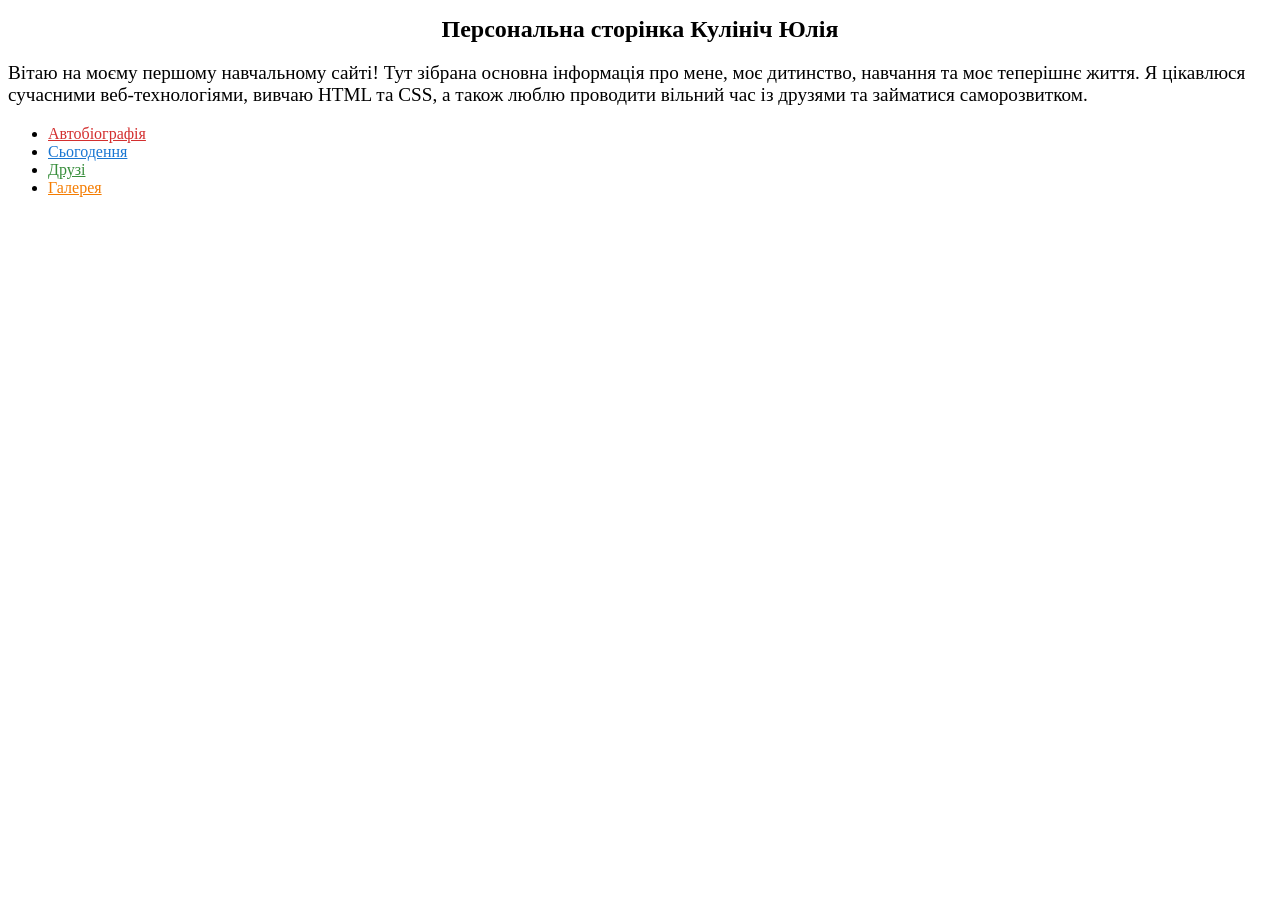
<file: lab1/index.html>
<!DOCTYPE html>
<html lang="uk">
<head>
    <meta charset="UTF-8">
    <meta name="viewport" content="width=device-width, initial-scale=1.0">
    <title>Персональна сторінка Кулініч Юлії</title>
    <style>
        h1 {
            text-align: center;
            font-size: 24px;
        }
        p {
            font-size: 120%;
        }
        a.link-bio:link { color: #d32f2f; }
        a.link-bio:visited { color: #7b1fa2; }

        a.link-now:link { color: #1976d2; }
        a.link-now:visited { color: #00796b; }

        a.link-friends:link { color: #388e3c; }
        a.link-friends:visited { color: #fbc02d; }

        a.link-gallery:link { color: #f57c00; }
        a.link-gallery:visited { color: #455a64; }
    </style>
</head>
<body>

    <h1>Персональна сторінка Кулініч Юлія</h1>

    <p>Вітаю на моєму першому навчальному сайті! Тут зібрана основна інформація про мене, моє дитинство, навчання та моє теперішнє життя. Я цікавлюся сучасними веб-технологіями, вивчаю HTML та CSS, а також люблю проводити вільний час із друзями та займатися саморозвитком.</p>

    <ul>
        <li><a href="biography.html" class="link-bio">Автобіографія</a></li>
        <li><a href="nowadays.html" class="link-now">Сьогодення</a></li>
        <li><a href="friends.html" class="link-friends">Друзі</a></li>
        <li><a href="gallery.html" class="link-gallery">Галерея</a></li>
    </ul>

</body>
</html>
</file>
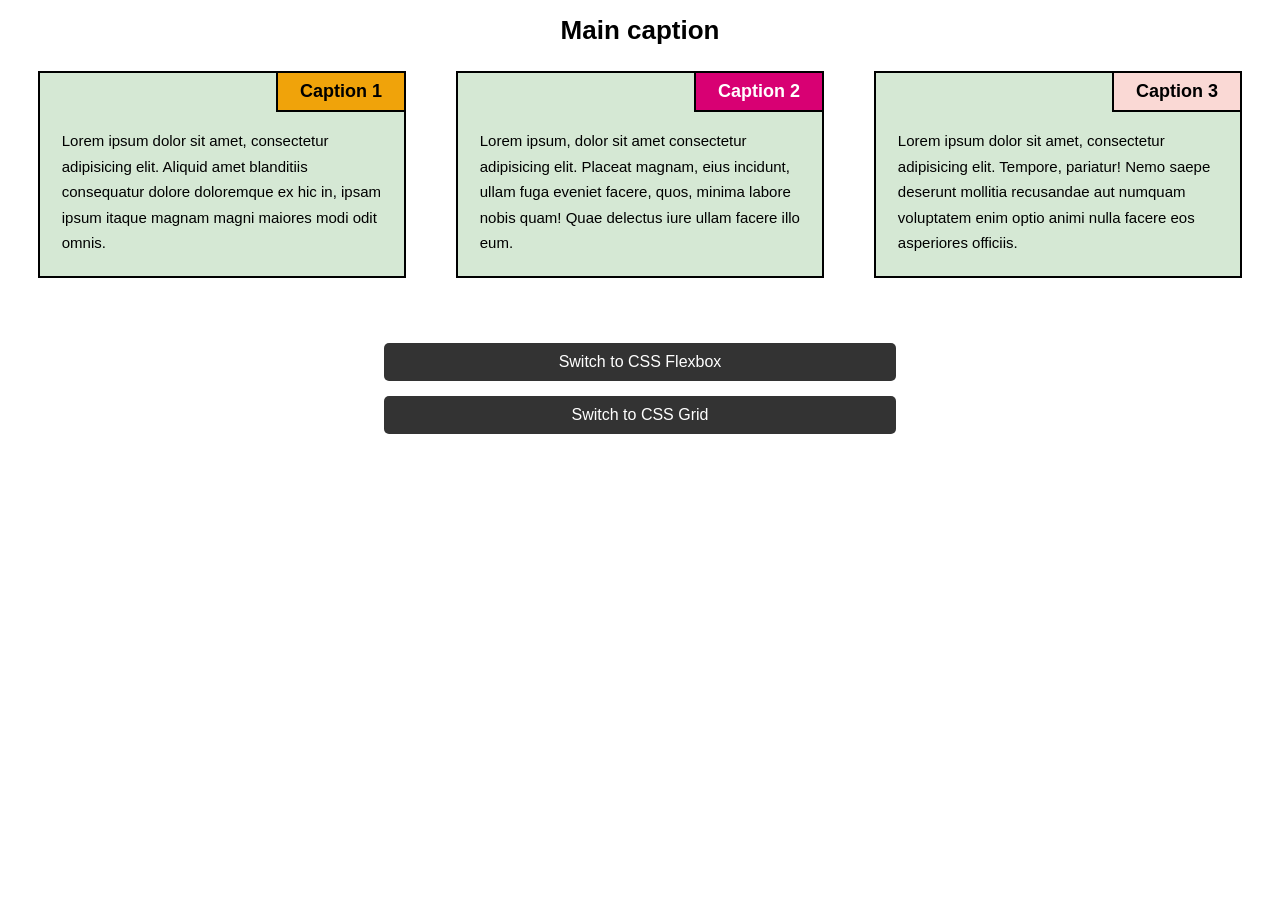
<file: lab3/index.html>
<!DOCTYPE html>
<html lang="uk">
<head>
<meta charset="UTF-8">
<meta name="viewport" content="width=device-width, initial-scale=1.0">
<title>Float and Positioning</title>
<link rel="stylesheet" href="float.css">
</head>
<body>
<h1>Main caption</h1>
<div class="row">
<div class="col col-lg-4 col-md-6 col-sm-12">
<div class="card">
<div class="cap cap1">Caption 1</div>
<p>Lorem ipsum dolor sit amet, consectetur adipisicing elit. Aliquid amet blanditiis consequatur dolore doloremque ex hic in, ipsam ipsum itaque magnam magni maiores modi odit omnis.</p>
</div>
</div>
<div class="col col-lg-4 col-md-6 col-sm-12">
<div class="card">
<div class="cap cap2">Caption 2</div>
<p>Lorem ipsum, dolor sit amet consectetur adipisicing elit. Placeat magnam, eius incidunt, ullam fuga eveniet facere, quos, minima labore nobis quam! Quae delectus iure ullam facere illo eum.</p>
</div>
</div>
<div class="col col-lg-4 col-md-12 col-sm-12">
<div class="card">
<div class="cap cap3">Caption 3</div>
<p>Lorem ipsum dolor sit amet, consectetur adipisicing elit. Tempore, pariatur! Nemo saepe deserunt mollitia recusandae aut numquam voluptatem enim optio animi nulla facere eos asperiores officiis.</p>
</div>
</div>
</div>
<a class="btn" href="flex.html">Switch to CSS Flexbox</a>
<a class="btn" href="grid.html">Switch to CSS Grid</a>
</body>
</html>
</file>
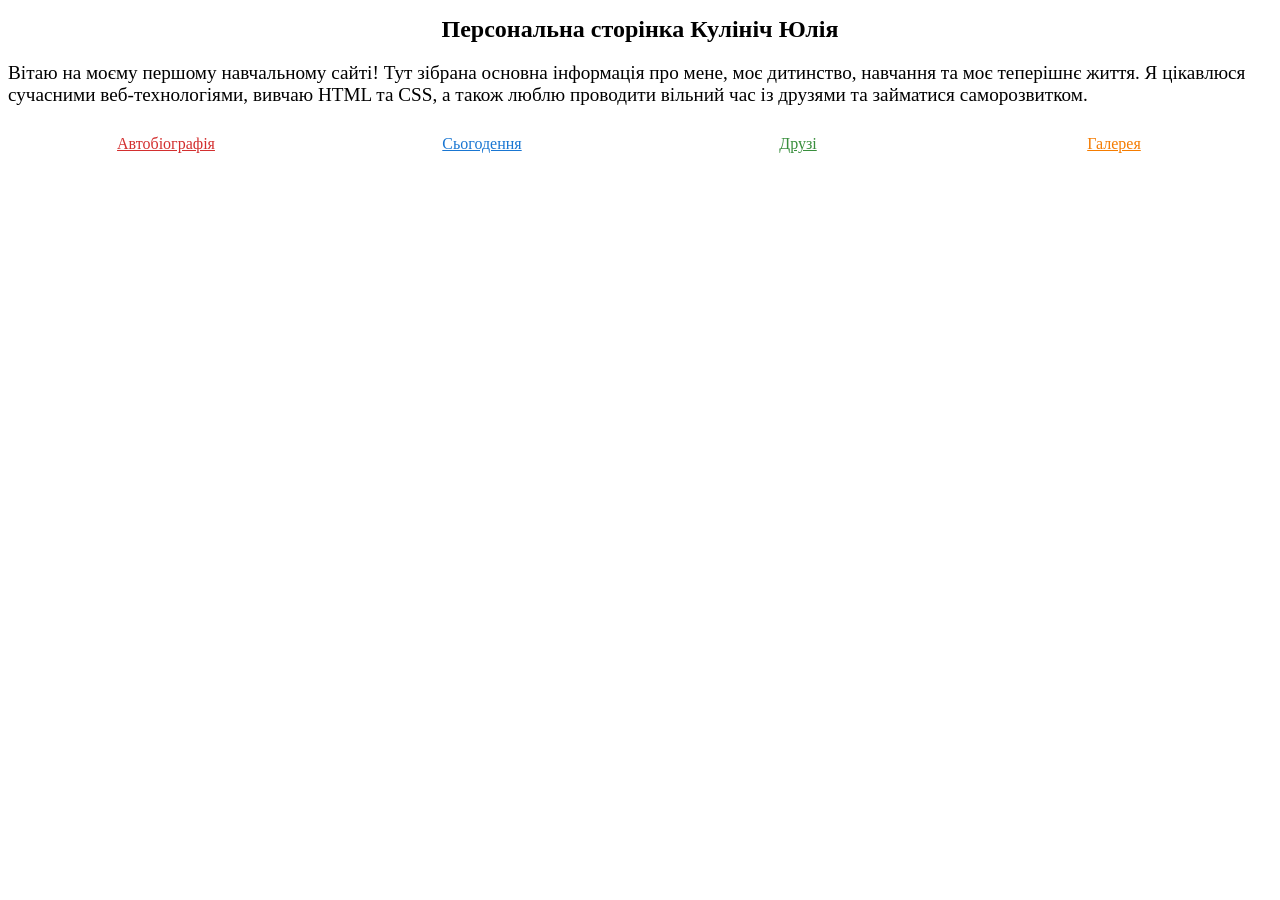
<file: lab4/index.html>
<!DOCTYPE html>
<html lang="uk">
<head>
    <meta charset="UTF-8">
    <meta name="viewport" content="width=device-width, initial-scale=1.0">
    <title>Персональна сторінка Кулініч Юлії</title>
    <link rel="stylesheet" href="css/index.css">
</head>
<body>

    <h1>Персональна сторінка Кулініч Юлія</h1>

    <p>Вітаю на моєму першому навчальному сайті! Тут зібрана основна інформація про мене, моє дитинство, навчання та моє теперішнє життя. Я цікавлюся сучасними веб-технологіями, вивчаю HTML та CSS, а також люблю проводити вільний час із друзями та займатися саморозвитком.</p>

    <ul class="nav-list">
        <li><a href="biography.html" class="link-bio">Автобіографія</a></li>
        <li><a href="nowadays.html" class="link-now">Сьогодення</a></li>
        <li><a href="friends.html" class="link-friends">Друзі</a></li>
        <li><a href="gallery.html" class="link-gallery">Галерея</a></li>
    </ul>

</body>
</html>
</file>
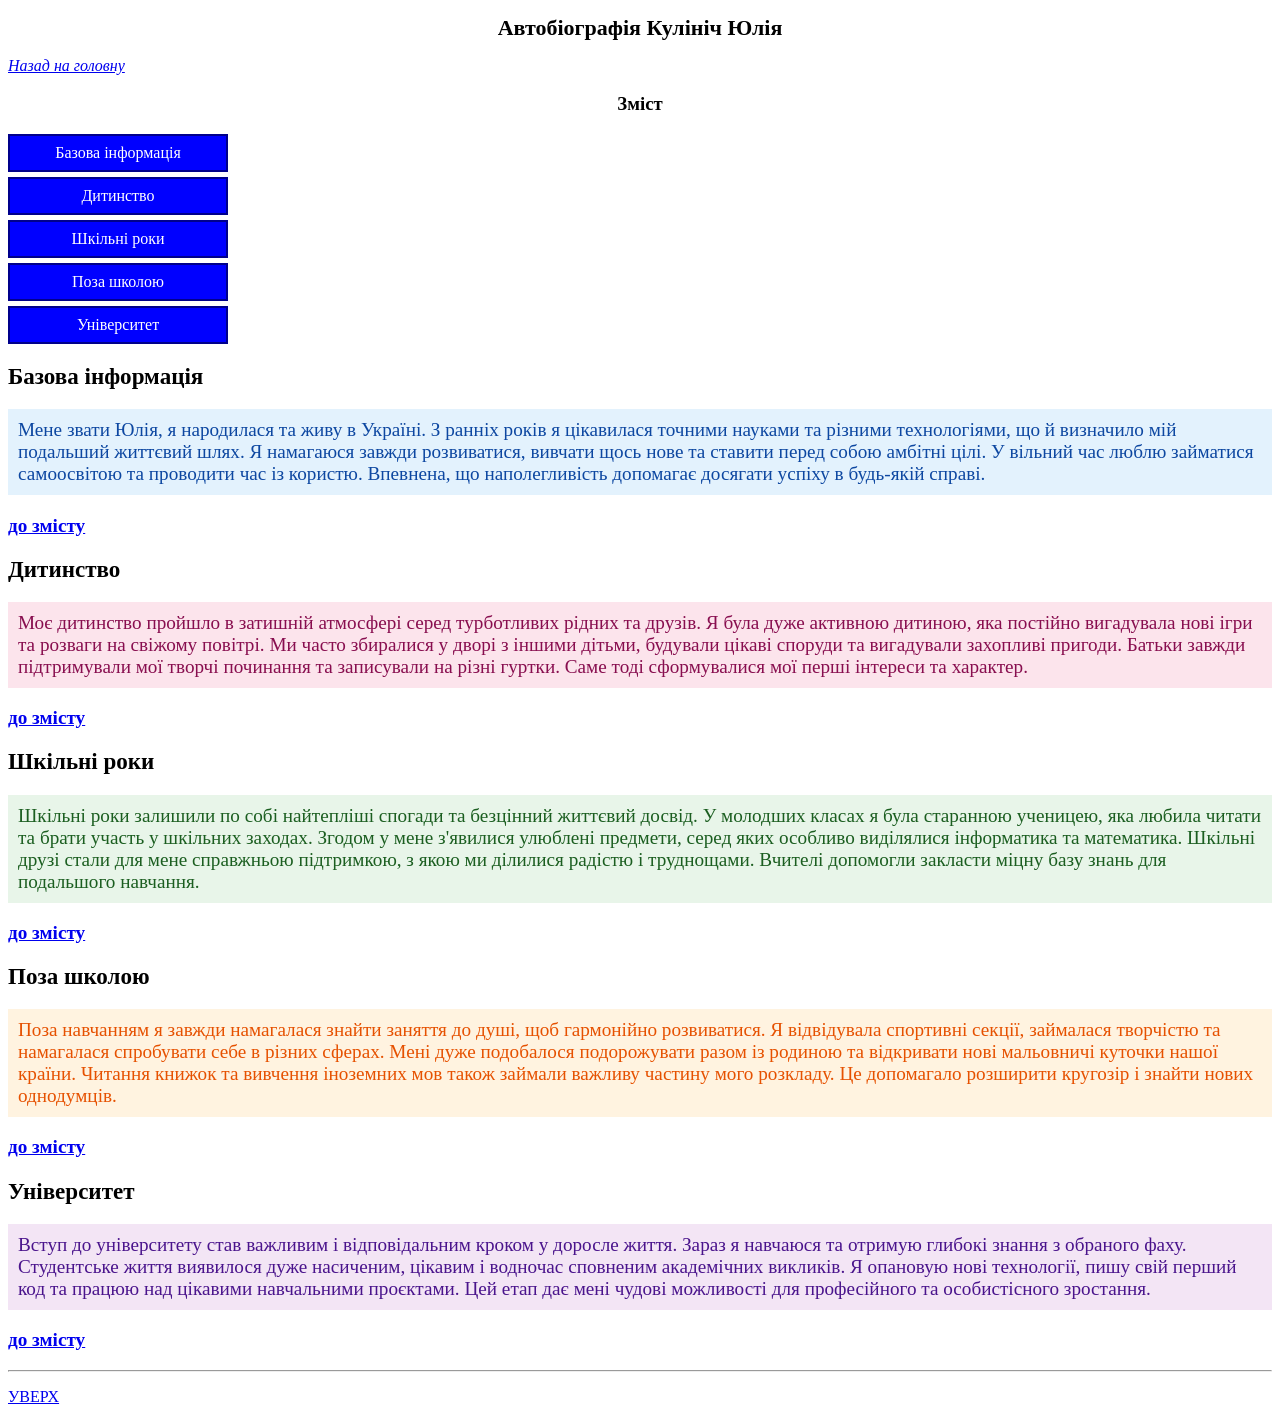
<file: lab1/biography.html>
<!DOCTYPE html>
<html lang="uk">
<head>
    <meta charset="UTF-8">
    <meta name="viewport" content="width=device-width, initial-scale=1.0">
    <title>Автобіографія — Кулініч Юлія</title>
    <style>
        h1 {
            text-align: center;
            font-size: 22px;
        }
        .back-link {
            font-style: italic;
        }
        h3#content {
            text-align: center;
        }
        ul.nav-buttons {
            list-style: none;
            padding: 0;
        }
        ul.nav-buttons li {
            margin-bottom: 5px;
        }
        ul.nav-buttons a:link,
        ul.nav-buttons a:visited {
            display: inline-block;
            width: 200px;
            padding: 8px;
            background-color: blue;
            color: white;
            text-decoration: none;
            text-align: center;
            border: 2px solid darkblue;
        }
        ul.nav-buttons a:hover {
            background-color: magenta;
            color: black;
        }
        ul.nav-buttons a:active {
            background-color: yellow;
            color: darkblue;
        }
        article {
            font-size: 120%;
        }
        article h2 {
            font-size: 120%;
        }
        #basic + p {
            background-color: #e3f2fd;
            color: #0d47a1;
            padding: 10px;
        }
        #childhood + p {
            background-color: #fce4ec;
            color: #880e4f;
            padding: 10px;
        }
        #school + p {
            background-color: #e8f5e9;
            color: #1b5e20;
            padding: 10px;
        }
        #free-time + p {
            background-color: #fff3e0;
            color: #e65100;
            padding: 10px;
        }
        #university + p {
            background-color: #f3e5f5;
            color: #4a148c;
            padding: 10px;
        }
        .to-content {
            font-weight: bold;
        }
        .to-top {
            text-transform: uppercase;
        }
    </style>
</head>
<body>

    <h1 id="top">Автобіографія Кулініч Юлія</h1>
    <p><a href="index.html" class="back-link">Назад на головну</a></p>

    <h3 id="content">Зміст</h3>
    <ul class="nav-buttons">
        <li><a href="#basic">Базова інформація</a></li>
        <li><a href="#childhood">Дитинство</a></li>
        <li><a href="#school">Шкільні роки</a></li>
        <li><a href="#free-time">Поза школою</a></li>
        <li><a href="#university">Університет</a></li>
    </ul>

    <article>
        <h2 id="basic">Базова інформація</h2>
        <p>Мене звати Юлія, я народилася та живу в Україні. З ранніх років я цікавилася точними науками та різними технологіями, що й визначило мій подальший життєвий шлях. Я намагаюся завжди розвиватися, вивчати щось нове та ставити перед собою амбітні цілі. У вільний час люблю займатися самоосвітою та проводити час із користю. Впевнена, що наполегливість допомагає досягати успіху в будь-якій справі.</p>
        <p><a href="#content" class="to-content">до змісту</a></p>
    </article>

    <article>
        <h2 id="childhood">Дитинство</h2>
        <p>Моє дитинство пройшло в затишній атмосфері серед турботливих рідних та друзів. Я була дуже активною дитиною, яка постійно вигадувала нові ігри та розваги на свіжому повітрі. Ми часто збиралися у дворі з іншими дітьми, будували цікаві споруди та вигадували захопливі пригоди. Батьки завжди підтримували мої творчі починання та записували на різні гуртки. Саме тоді сформувалися мої перші інтереси та характер.</p>
        <p><a href="#content" class="to-content">до змісту</a></p>
    </article>

    <article>
        <h2 id="school">Шкільні роки</h2>
        <p>Шкільні роки залишили по собі найтепліші спогади та безцінний життєвий досвід. У молодших класах я була старанною ученицею, яка любила читати та брати участь у шкільних заходах. Згодом у мене з'явилися улюблені предмети, серед яких особливо виділялися інформатика та математика. Шкільні друзі стали для мене справжньою підтримкою, з якою ми ділилися радістю і труднощами. Вчителі допомогли закласти міцну базу знань для подальшого навчання.</p>
        <p><a href="#content" class="to-content">до змісту</a></p>
    </article>

    <article>
        <h2 id="free-time">Поза школою</h2>
        <p>Поза навчанням я завжди намагалася знайти заняття до душі, щоб гармонійно розвиватися. Я відвідувала спортивні секції, займалася творчістю та намагалася спробувати себе в різних сферах. Мені дуже подобалося подорожувати разом із родиною та відкривати нові мальовничі куточки нашої країни. Читання книжок та вивчення іноземних мов також займали важливу частину мого розкладу. Це допомагало розширити кругозір і знайти нових однодумців.</p>
        <p><a href="#content" class="to-content">до змісту</a></p>
    </article>

    <article>
        <h2 id="university">Університет</h2>
        <p>Вступ до університету став важливим і відповідальним кроком у доросле життя. Зараз я навчаюся та отримую глибокі знання з обраного фаху. Студентське життя виявилося дуже насиченим, цікавим і водночас сповненим академічних викликів. Я опановую нові технології, пишу свій перший код та працюю над цікавими навчальними проєктами. Цей етап дає мені чудові можливості для професійного та особистісного зростання.</p>
        <p><a href="#content" class="to-content">до змісту</a></p>
    </article>

    <hr>
    <p><a href="#top" class="to-top">Уверх</a></p>

</body>
</html>
</file>
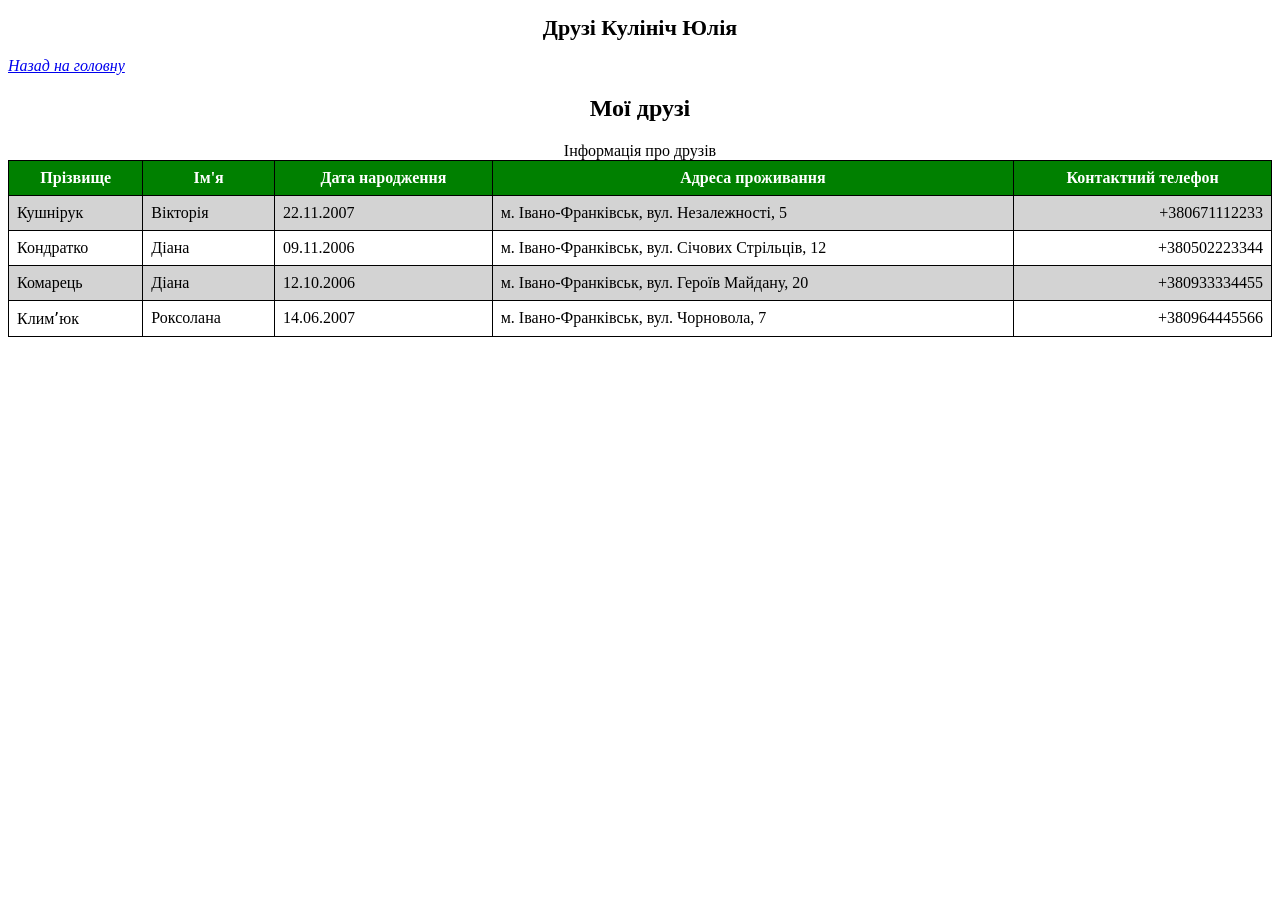
<file: lab1/friends.html>
<!DOCTYPE html>
<html lang="uk">
<head>
    <meta charset="UTF-8">
    <meta name="viewport" content="width=device-width, initial-scale=1.0">
    <title>Друзі — Кулініч Юлія</title>
    <style>
        h1 {
            text-align: center;
            font-size: 22px;
        }
        .back-link {
            font-style: italic;
        }
        h2 {
            text-align: center;
        }
        table {
            width: 100%;
            border-collapse: collapse;
        }
        th, td {
            border: 1px solid black;
            padding: 8px;
        }
        th {
            text-align: center;
            background-color: green;
            color: white;
            font-weight: bold;
        }
        tbody tr:nth-child(odd) {
            background-color: #d3d3d3;
        }
        tbody tr:nth-child(even) {
            background-color: #ffffff;
        }
        td:last-child {
            text-align: right;
        }
    </style>
</head>
<body>

    <h1>Друзі Кулініч Юлія</h1>
    <p><a href="index.html" class="back-link">Назад на головну</a></p>

    <h2>Мої друзі</h2>
    <table>
        <caption>Інформація про друзів</caption>
        <thead>
            <tr>
                <th>Прізвище</th>
                <th>Ім'я</th>
                <th>Дата народження</th>
                <th>Адреса проживання</th>
                <th>Контактний телефон</th>
            </tr>
        </thead>
        <tbody>
            <tr>
                <td>Кушнірук</td>
                <td>Вікторія</td>
                <td>22.11.2007</td>
                <td>м. Івано-Франківськ, вул. Незалежності, 5</td>
                <td>+380671112233</td>
            </tr>
            <tr>
                <td>Кондратко</td>
                <td>Діана</td>
                <td>09.11.2006</td>
                <td>м. Івано-Франківськ, вул. Січових Стрільців, 12</td>
                <td>+380502223344</td>
            </tr>
            <tr>
                <td>Комарець</td>
                <td>Діана</td>
                <td>12.10.2006</td>
                <td>м. Івано-Франківськ, вул. Героїв Майдану, 20</td>
                <td>+380933334455</td>
            </tr>
            <tr>
                <td>Климʼюк</td>
                <td>Роксолана</td>
                <td>14.06.2007</td>
                <td>м. Івано-Франківськ, вул. Чорновола, 7</td>
                <td>+380964445566</td>
            </tr>
        </tbody>
    </table>

</body>
</html>
</file>
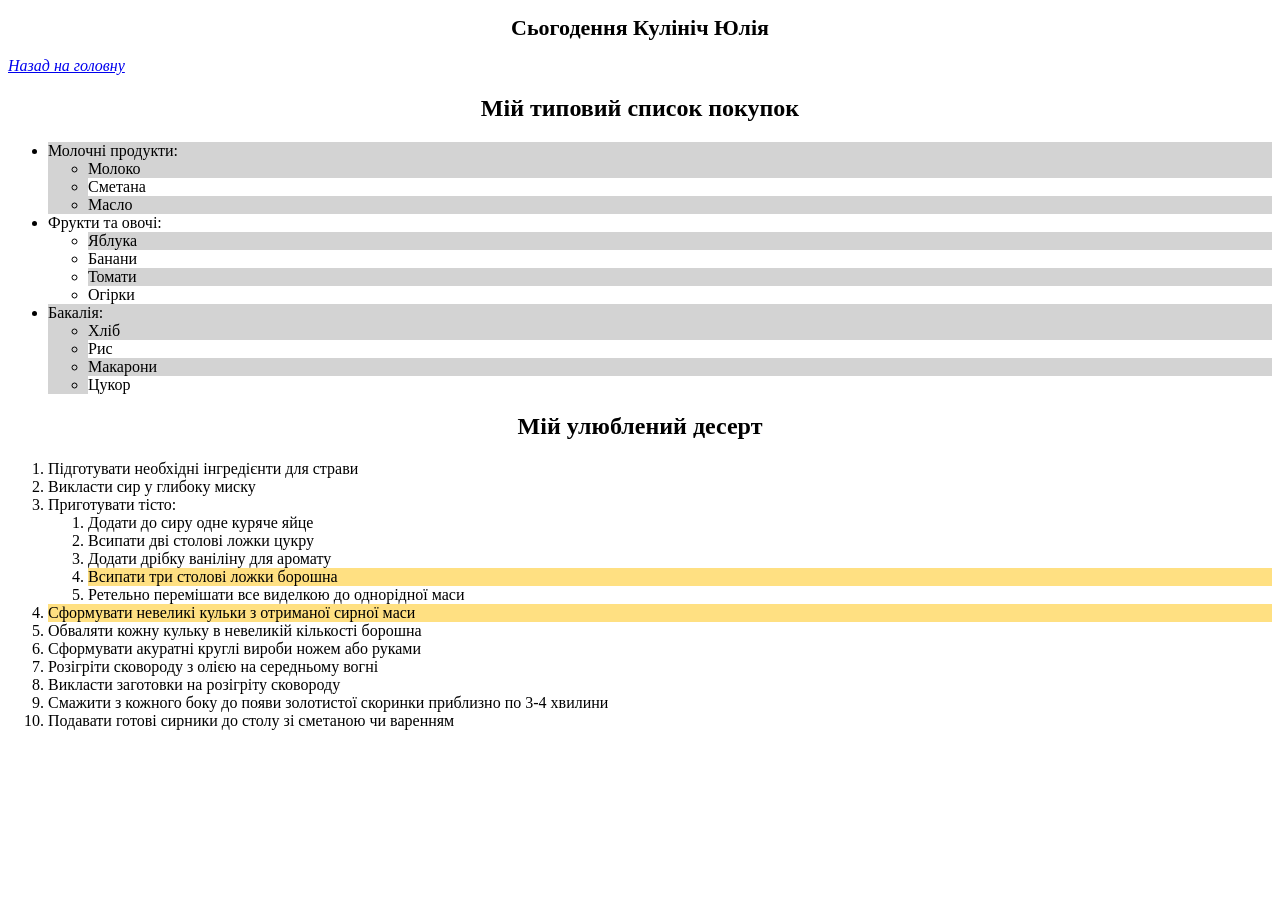
<file: lab1/nowadays.html>
<!DOCTYPE html>
<html lang="uk">
<head>
    <meta charset="UTF-8">
    <meta name="viewport" content="width=device-width, initial-scale=1.0">
    <title>Сьогодення — Кулініч Юлія</title>
    <style>
        h1 {
            text-align: center;
            font-size: 22px;
        }
        .back-link {
            font-style: italic;
        }
        h2 {
            text-align: center;
        }
        ul li:nth-child(odd) {
            background-color: #d3d3d3;
            color: #000000;
        }
        ul li:nth-child(even) {
            background-color: #ffffff;
        }
        ol li:nth-child(3):hover,
        ol li:nth-child(5):hover {
            cursor: pointer;
        }
        ol li:nth-child(4) {
            background-color: #ffe082;
        }
    </style>
</head>
<body>

    <h1>Сьогодення Кулініч Юлія</h1>
    <p><a href="index.html" class="back-link">Назад на головну</a></p>

    <h2>Мій типовий список покупок</h2>
    <ul>
        <li>Молочні продукти:
            <ul>
                <li>Молоко</li>
                <li>Сметана</li>
                <li>Масло</li>
            </ul>
        </li>
        <li>Фрукти та овочі:
            <ul>
                <li>Яблука</li>
                <li>Банани</li>
                <li>Томати</li>
                <li>Огірки</li>
            </ul>
        </li>
        <li>Бакалія:
            <ul>
                <li>Хліб</li>
                <li>Рис</li>
                <li>Макарони</li>
                <li>Цукор</li>
            </ul>
        </li>
    </ul>

    <h2>Мій улюблений десерт</h2>
    <ol>
        <li>Підготувати необхідні інгредієнти для страви</li>
        <li>Викласти сир у глибоку миску</li>
        <li>Приготувати тісто:
            <ol>
                <li>Додати до сиру одне куряче яйце</li>
                <li>Всипати дві столові ложки цукру</li>
                <li>Додати дрібку ваніліну для аромату</li>
                <li>Всипати три столові ложки борошна</li>
                <li>Ретельно перемішати все виделкою до однорідної маси</li>
            </ol>
        </li>
        <li>Сформувати невеликі кульки з отриманої сирної маси</li>
        <li>Обваляти кожну кульку в невеликій кількості борошна</li>
        <li>Сформувати акуратні круглі вироби ножем або руками</li>
        <li>Розігріти сковороду з олією на середньому вогні</li>
        <li>Викласти заготовки на розігріту сковороду</li>
        <li>Смажити з кожного боку до появи золотистої скоринки приблизно по 3-4 хвилини</li>
        <li>Подавати готові сирники до столу зі сметаною чи варенням</li>
    </ol>

</body>
</html>
</file>
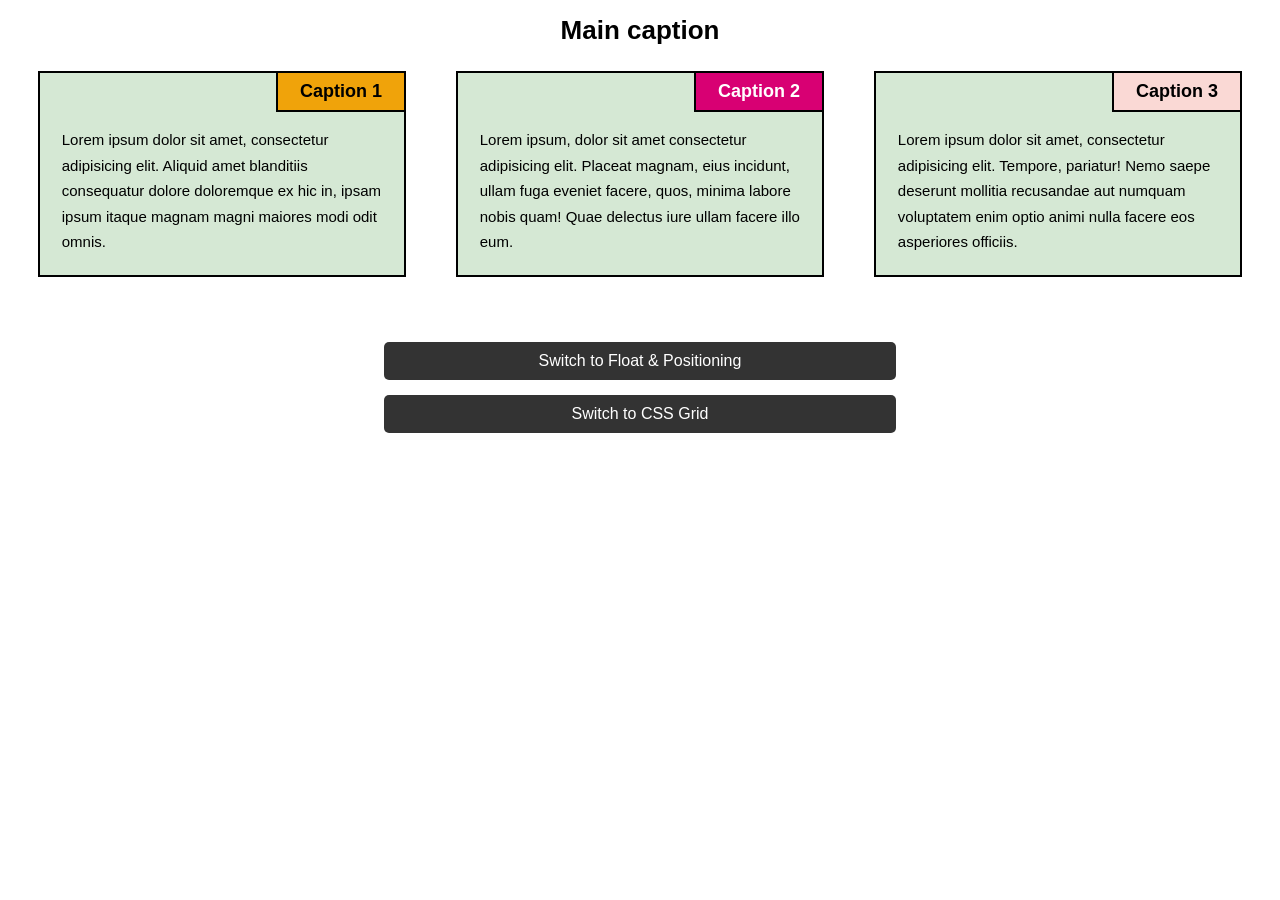
<file: lab3/flex.html>
<!DOCTYPE html>
<html lang="uk">
<head>
<meta charset="UTF-8">
<meta name="viewport" content="width=device-width, initial-scale=1.0">
<title>CSS Flexbox</title>
<link rel="stylesheet" href="flex.css">
</head>
<body>
<h1>Main caption</h1>
<div class="row">
<div class="col col-lg-4 col-md-6 col-sm-12">
<div class="card">
<div class="cap cap1">Caption 1</div>
<p>Lorem ipsum dolor sit amet, consectetur adipisicing elit. Aliquid amet blanditiis consequatur dolore doloremque ex hic in, ipsam ipsum itaque magnam magni maiores modi odit omnis.</p>
</div>
</div>
<div class="col col-lg-4 col-md-6 col-sm-12">
<div class="card">
<div class="cap cap2">Caption 2</div>
<p>Lorem ipsum, dolor sit amet consectetur adipisicing elit. Placeat magnam, eius incidunt, ullam fuga eveniet facere, quos, minima labore nobis quam! Quae delectus iure ullam facere illo eum.</p>
</div>
</div>
<div class="col col-lg-4 col-md-12 col-sm-12">
<div class="card">
<div class="cap cap3">Caption 3</div>
<p>Lorem ipsum dolor sit amet, consectetur adipisicing elit. Tempore, pariatur! Nemo saepe deserunt mollitia recusandae aut numquam voluptatem enim optio animi nulla facere eos asperiores officiis.</p>
</div>
</div>
</div>
<a class="btn" href="index.html">Switch to Float & Positioning</a>
<a class="btn" href="grid.html">Switch to CSS Grid</a>
</body>
</html>
</file>
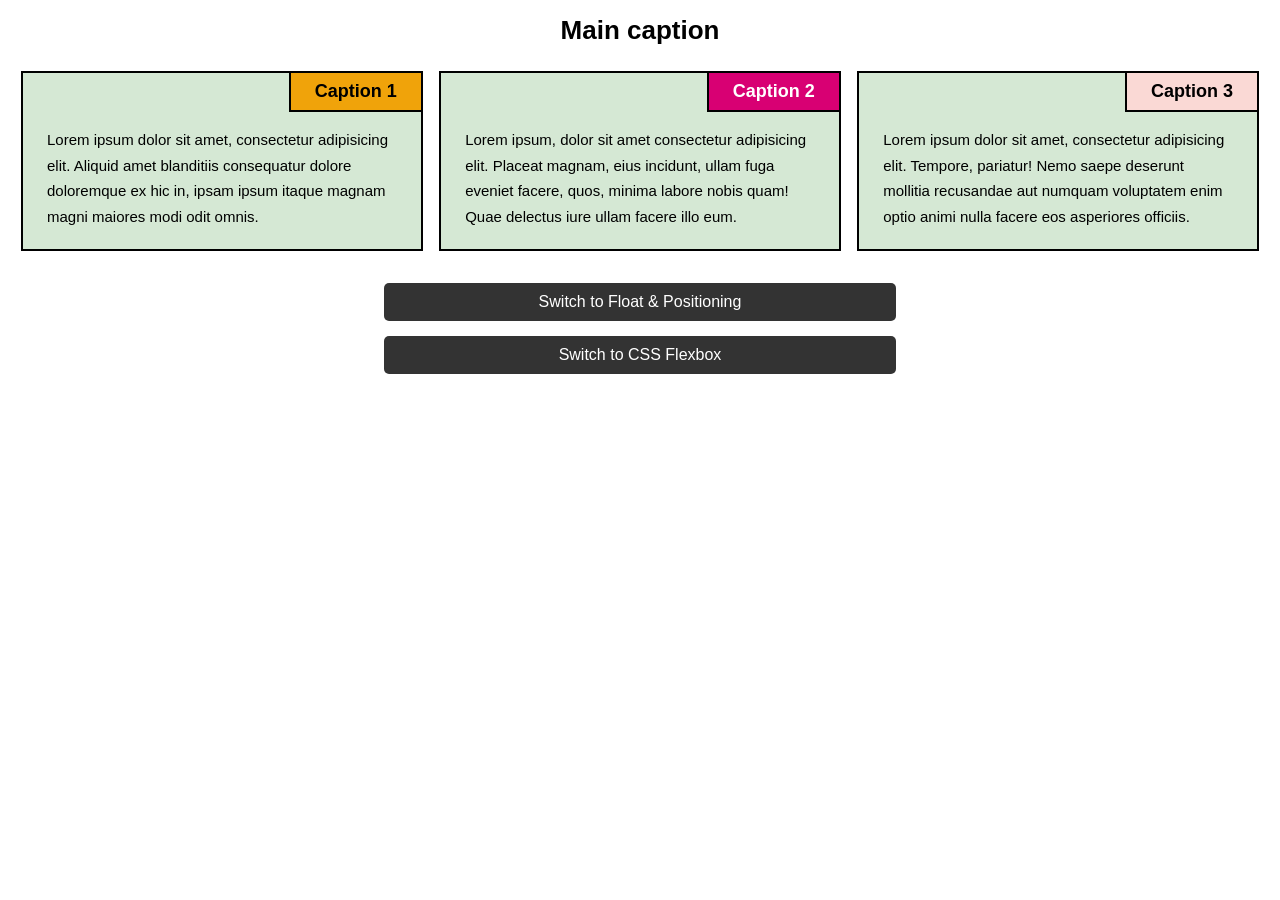
<file: lab3/grid.html>
<!DOCTYPE html>
<html lang="uk">
<head>
<meta charset="UTF-8">
<meta name="viewport" content="width=device-width, initial-scale=1.0">
<title>CSS Grid</title>
<link rel="stylesheet" href="grid.css">
</head>
<body>
<h1>Main caption</h1>
<div class="row">
<div class="col col-lg-4 col-md-6 col-sm-12">
<div class="card">
<div class="cap cap1">Caption 1</div>
<p>Lorem ipsum dolor sit amet, consectetur adipisicing elit. Aliquid amet blanditiis consequatur dolore doloremque ex hic in, ipsam ipsum itaque magnam magni maiores modi odit omnis.</p>
</div>
</div>
<div class="col col-lg-4 col-md-6 col-sm-12">
<div class="card">
<div class="cap cap2">Caption 2</div>
<p>Lorem ipsum, dolor sit amet consectetur adipisicing elit. Placeat magnam, eius incidunt, ullam fuga eveniet facere, quos, minima labore nobis quam! Quae delectus iure ullam facere illo eum.</p>
</div>
</div>
<div class="col col-lg-4 col-md-12 col-sm-12">
<div class="card">
<div class="cap cap3">Caption 3</div>
<p>Lorem ipsum dolor sit amet, consectetur adipisicing elit. Tempore, pariatur! Nemo saepe deserunt mollitia recusandae aut numquam voluptatem enim optio animi nulla facere eos asperiores officiis.</p>
</div>
</div>
</div>
<a class="btn" href="index.html">Switch to Float & Positioning</a>
<a class="btn" href="flex.html">Switch to CSS Flexbox</a>
</body>
</html>
</file>
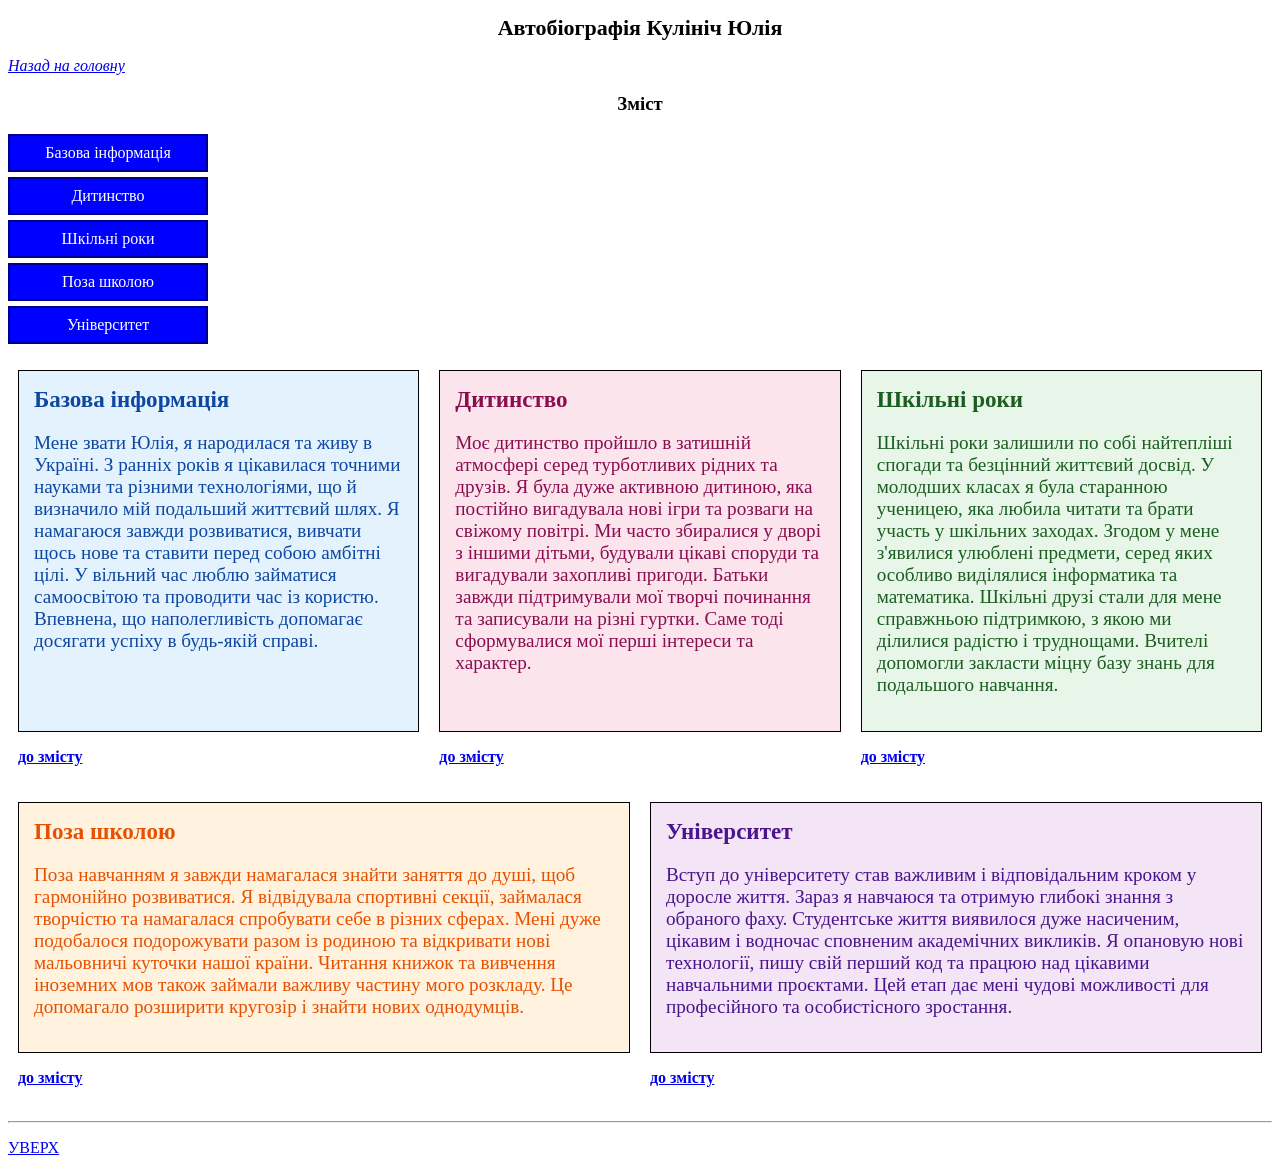
<file: lab4/biography.html>
<!DOCTYPE html>
<html lang="uk">
<head>
    <meta charset="UTF-8">
    <meta name="viewport" content="width=device-width, initial-scale=1.0">
    <title>Автобіографія — Кулініч Юлія</title>
    <link rel="stylesheet" href="css/biography.css">
</head>
<body>

    <h1 id="top">Автобіографія Кулініч Юлія</h1>
    <p><a href="index.html" class="back-link">Назад на головну</a></p>

    <h3 id="content">Зміст</h3>
    <ul class="nav-buttons">
        <li><a href="#basic">Базова інформація</a></li>
        <li><a href="#childhood">Дитинство</a></li>
        <li><a href="#school">Шкільні роки</a></li>
        <li><a href="#free-time">Поза школою</a></li>
        <li><a href="#university">Університет</a></li>
    </ul>

    <div class="sections-container">
        <div class="section-wrapper">
            <article class="block-basic">
                <h2 id="basic">Базова інформація</h2>
                <p>Мене звати Юлія, я народилася та живу в Україні. З ранніх років я цікавилася точними науками та різними технологіями, що й визначило мій подальший життєвий шлях. Я намагаюся завжди розвиватися, вивчати щось нове та ставити перед собою амбітні цілі. У вільний час люблю займатися самоосвітою та проводити час із користю. Впевнена, що наполегливість допомагає досягати успіху в будь-якій справі.</p>
            </article>
            <p><a href="#content" class="to-content">до змісту</a></p>
        </div>

        <div class="section-wrapper">
            <article class="block-childhood">
                <h2 id="childhood">Дитинство</h2>
                <p>Моє дитинство пройшло в затишній атмосфері серед турботливих рідних та друзів. Я була дуже активною дитиною, яка постійно вигадувала нові ігри та розваги на свіжому повітрі. Ми часто збиралися у дворі з іншими дітьми, будували цікаві споруди та вигадували захопливі пригоди. Батьки завжди підтримували мої творчі починання та записували на різні гуртки. Саме тоді сформувалися мої перші інтереси та характер.</p>
            </article>
            <p><a href="#content" class="to-content">до змісту</a></p>
        </div>

        <div class="section-wrapper">
            <article class="block-school">
                <h2 id="school">Шкільні роки</h2>
                <p>Шкільні роки залишили по собі найтепліші спогади та безцінний життєвий досвід. У молодших класах я була старанною ученицею, яка любила читати та брати участь у шкільних заходах. Згодом у мене з'явилися улюблені предмети, серед яких особливо виділялися інформатика та математика. Шкільні друзі стали для мене справжньою підтримкою, з якою ми ділилися радістю і труднощами. Вчителі допомогли закласти міцну базу знань для подальшого навчання.</p>
            </article>
            <p><a href="#content" class="to-content">до змісту</a></p>
        </div>

        <div class="section-wrapper">
            <article class="block-free-time">
                <h2 id="free-time">Поза школою</h2>
                <p>Поза навчанням я завжди намагалася знайти заняття до душі, щоб гармонійно розвиватися. Я відвідувала спортивні секції, займалася творчістю та намагалася спробувати себе в різних сферах. Мені дуже подобалося подорожувати разом із родиною та відкривати нові мальовничі куточки нашої країни. Читання книжок та вивчення іноземних мов також займали важливу частину мого розкладу. Це допомагало розширити кругозір і знайти нових однодумців.</p>
            </article>
            <p><a href="#content" class="to-content">до змісту</a></p>
        </div>

        <div class="section-wrapper">
            <article class="block-university">
                <h2 id="university">Університет</h2>
                <p>Вступ до університету став важливим і відповідальним кроком у доросле життя. Зараз я навчаюся та отримую глибокі знання з обраного фаху. Студентське життя виявилося дуже насиченим, цікавим і водночас сповненим академічних викликів. Я опановую нові технології, пишу свій перший код та працюю над цікавими навчальними проєктами. Цей етап дає мені чудові можливості для професійного та особистісного зростання.</p>
            </article>
            <p><a href="#content" class="to-content">до змісту</a></p>
        </div>
    </div>

    <hr>
    <p><a href="#top" class="to-top">Уверх</a></p>

</body>
</html>
</file>
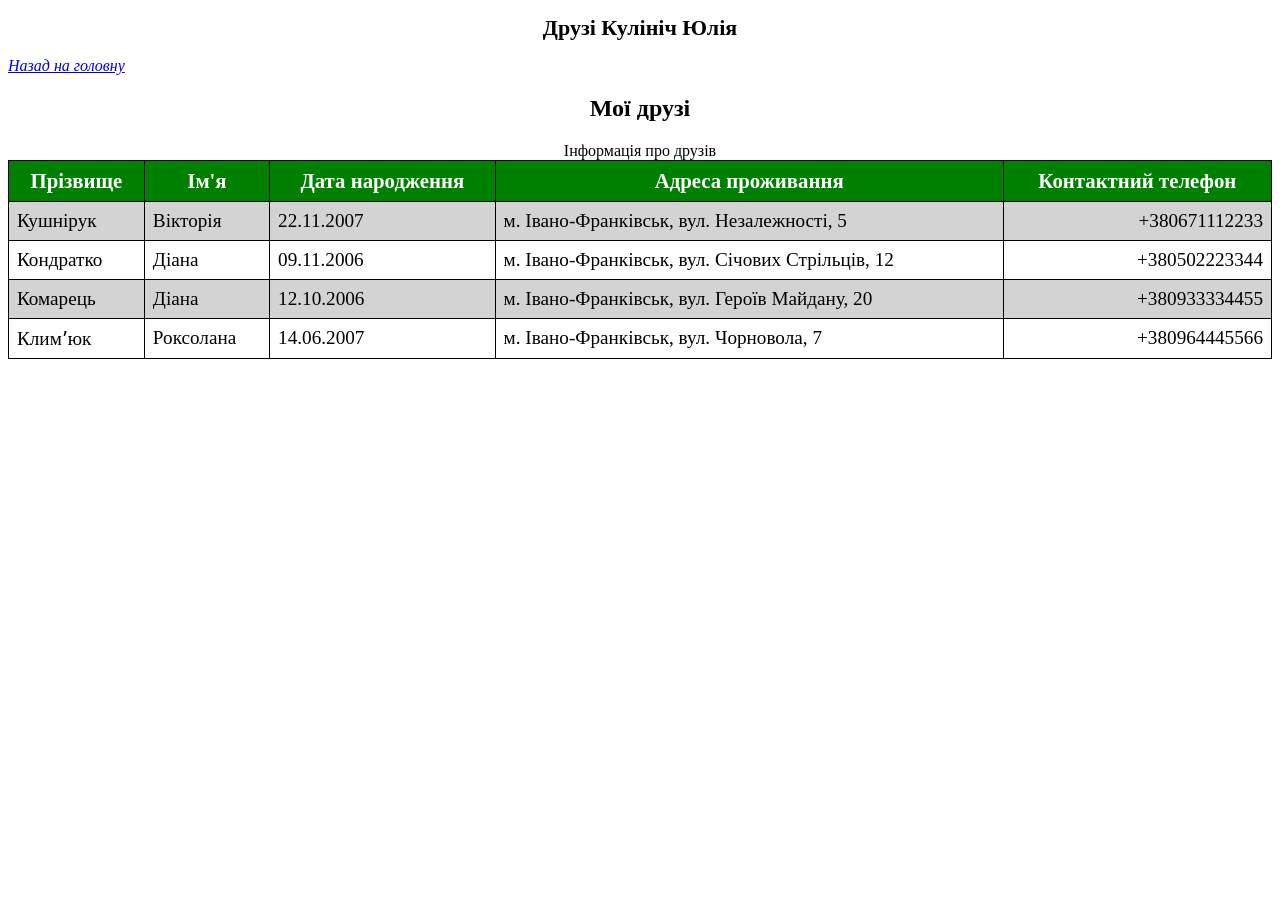
<file: lab4/friends.html>
<!DOCTYPE html>
<html lang="uk">
<head>
    <meta charset="UTF-8">
    <meta name="viewport" content="width=device-width, initial-scale=1.0">
    <title>Друзі — Кулініч Юлія</title>
    <link rel="stylesheet" href="css/friends.css">
</head>
<body>

    <h1>Друзі Кулініч Юлія</h1>
    <p><a href="index.html" class="back-link">Назад на головну</a></p>

    <h2>Мої друзі</h2>
    <table>
        <caption>Інформація про друзів</caption>
        <thead>
            <tr>
                <th>Прізвище</th>
                <th>Ім'я</th>
                <th>Дата народження</th>
                <th>Адреса проживання</th>
                <th>Контактний телефон</th>
            </tr>
        </thead>
        <tbody>
            <tr>
                <td>Кушнірук</td>
                <td>Вікторія</td>
                <td>22.11.2007</td>
                <td>м. Івано-Франківськ, вул. Незалежності, 5</td>
                <td>+380671112233</td>
            </tr>
            <tr>
                <td>Кондратко</td>
                <td>Діана</td>
                <td>09.11.2006</td>
                <td>м. Івано-Франківськ, вул. Січових Стрільців, 12</td>
                <td>+380502223344</td>
            </tr>
            <tr>
                <td>Комарець</td>
                <td>Діана</td>
                <td>12.10.2006</td>
                <td>м. Івано-Франківськ, вул. Героїв Майдану, 20</td>
                <td>+380933334455</td>
            </tr>
            <tr>
                <td>Климʼюк</td>
                <td>Роксолана</td>
                <td>14.06.2007</td>
                <td>м. Івано-Франківськ, вул. Чорновола, 7</td>
                <td>+380964445566</td>
            </tr>
        </tbody>
    </table>

</body>
</html>
</file>
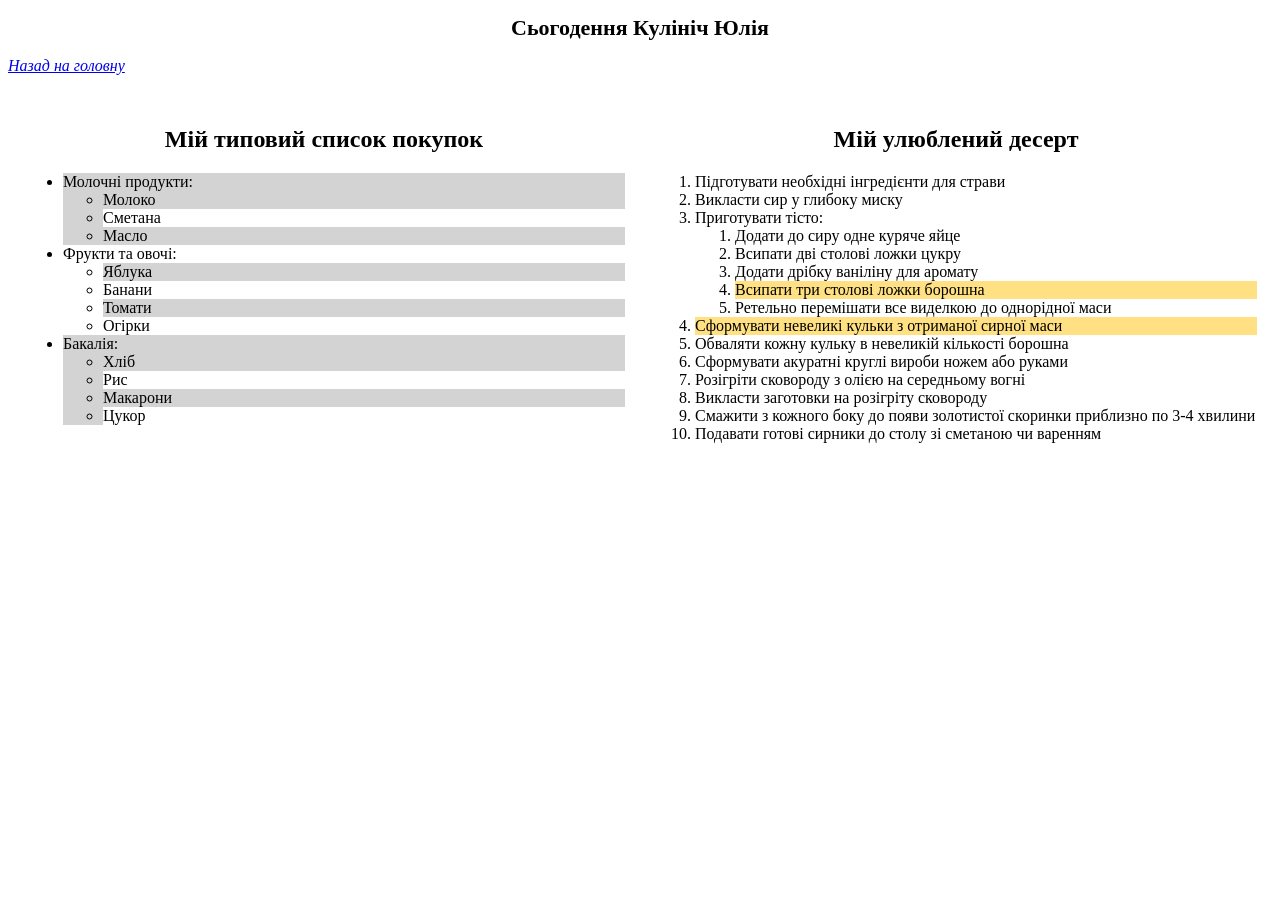
<file: lab4/nowadays.html>
<!DOCTYPE html>
<html lang="uk">
<head>
    <meta charset="UTF-8">
    <meta name="viewport" content="width=device-width, initial-scale=1.0">
    <title>Сьогодення — Кулініч Юлія</title>
    <link rel="stylesheet" href="css/nowadays.css">
</head>
<body>

    <h1>Сьогодення Кулініч Юлія</h1>
    <p><a href="index.html" class="back-link">Назад на головну</a></p>

    <div class="lists-container">
        <div class="list-column">
            <h2>Мій типовий список покупок</h2>
            <ul>
                <li>Молочні продукти:
                    <ul>
                        <li>Молоко</li>
                        <li>Сметана</li>
                        <li>Масло</li>
                    </ul>
                </li>
                <li>Фрукти та овочі:
                    <ul>
                        <li>Яблука</li>
                        <li>Банани</li>
                        <li>Томати</li>
                        <li>Огірки</li>
                    </ul>
                </li>
                <li>Бакалія:
                    <ul>
                        <li>Хліб</li>
                        <li>Рис</li>
                        <li>Макарони</li>
                        <li>Цукор</li>
                    </ul>
                </li>
            </ul>
        </div>

        <div class="list-column">
            <h2>Мій улюблений десерт</h2>
            <ol>
                <li>Підготувати необхідні інгредієнти для страви</li>
                <li>Викласти сир у глибоку миску</li>
                <li>Приготувати тісто:
                    <ol>
                        <li>Додати до сиру одне куряче яйце</li>
                        <li>Всипати дві столові ложки цукру</li>
                        <li>Додати дрібку ваніліну для аромату</li>
                        <li>Всипати три столові ложки борошна</li>
                        <li>Ретельно перемішати все виделкою до однорідної маси</li>
                    </ol>
                </li>
                <li>Сформувати невеликі кульки з отриманої сирної маси</li>
                <li>Обваляти кожну кульку в невеликій кількості борошна</li>
                <li>Сформувати акуратні круглі вироби ножем або руками</li>
                <li>Розігріти сковороду з олією на середньому вогні</li>
                <li>Викласти заготовки на розігріту сковороду</li>
                <li>Смажити з кожного боку до появи золотистої скоринки приблизно по 3-4 хвилини</li>
                <li>Подавати готові сирники до столу зі сметаною чи варенням</li>
            </ol>
        </div>
    </div>

</body>
</html>
</file>
<file: lab3/float.css>
* {
    box-sizing: border-box;
    margin: 0;
    padding: 0;
}

body {
    font-family: Arial, sans-serif;
    background-color: #ffffff;
}

h1 {
    text-align: center;
    font-size: 26px;
    padding: 15px 0 25px 0;
}

.row {
    width: 100%;
    padding: 0 1%;
    overflow: hidden;
}

.col {
    float: left;
}

.card {
    position: relative;
    background-color: #d5e8d4;
    border: 2px solid #000000;
}

.cap {
    position: absolute;
    top: 0;
    right: 0;
    padding: 8px 6%;
    font-weight: bold;
    font-size: 18px;
    color: #000000;
    border-left: 2px solid #000000;
    border-bottom: 2px solid #000000;
}

.cap1 {
    background-color: #f0a30a;
}

.cap2 {
    background-color: #d80073;
    color: #ffffff;
}

.cap3 {
    background-color: #fad9d5;
}

.card p {
    padding: 55px 6% 20px 6%;
    font-size: 15px;
    line-height: 1.7;
}

.btn {
    display: block;
    width: 40%;
    margin: 15px auto;
    padding: 10px;
    text-align: center;
    text-decoration: none;
    color: #ffffff;
    background-color: #333333;
    border-radius: 5px;
}

@media (min-width: 993px) {
    .col-lg-4 {
        width: 33.33%;
        padding: 0 2% 4% 2%;
    }
}

@media (min-width: 769px) and (max-width: 992px) {
    .row {
        padding: 0 2%;
    }
    .col-md-6 {
        width: 50%;
        padding: 0 2.5% 5% 2.5%;
    }
    .col-md-12 {
        width: 100%;
        padding: 0 2.5% 5% 2.5%;
    }
}

@media (max-width: 768px) {
    .col-sm-12 {
        width: 100%;
        padding: 0 10% 5% 10%;
    }
    .btn {
        width: 80%;
    }
}
</file>
<file: lab4/css/index.css>
* {
    box-sizing: border-box;
}
h1 {
    text-align: center;
    font-size: 24px;
}
p {
    font-size: 120%;
}
a.link-bio:link { color: #d32f2f; }
a.link-bio:visited { color: #7b1fa2; }

a.link-now:link { color: #1976d2; }
a.link-now:visited { color: #00796b; }

a.link-friends:link { color: #388e3c; }
a.link-friends:visited { color: #fbc02d; }

a.link-gallery:link { color: #f57c00; }
a.link-gallery:visited { color: #455a64; }

.nav-list {
    list-style: none;
    padding: 0;
    display: flex;
    flex-wrap: wrap;
}
.nav-list li {
    padding: 10px;
    text-align: center;
}

@media (min-width: 992px) {
    .nav-list li {
        width: 25%;
    }
}

@media (min-width: 768px) and (max-width: 991px) {
    .nav-list li {
        width: 50%;
    }
}

@media (max-width: 767px) {
    .nav-list li {
        width: 100%;
    }
}
</file>
<file: lab3/flex.css>
* {
    box-sizing: border-box;
    margin: 0;
    padding: 0;
}

body {
    font-family: Arial, sans-serif;
    background-color: #ffffff;
}

h1 {
    text-align: center;
    font-size: 26px;
    padding: 15px 0 25px 0;
}

.row {
    width: 100%;
    padding: 0 1%;
    display: flex;
    flex-wrap: wrap;
}

.col {
    display: flex;
}

.card {
    flex: 1;
    display: flex;
    flex-direction: column;
    background-color: #d5e8d4;
    border: 2px solid #000000;
}

.cap {
    align-self: flex-end;
    padding: 8px 6%;
    font-weight: bold;
    font-size: 18px;
    color: #000000;
    border-left: 2px solid #000000;
    border-bottom: 2px solid #000000;
}

.cap1 {
    background-color: #f0a30a;
}

.cap2 {
    background-color: #d80073;
    color: #ffffff;
}

.cap3 {
    background-color: #fad9d5;
}

.card p {
    padding: 15px 6% 20px 6%;
    font-size: 15px;
    line-height: 1.7;
}

.btn {
    display: block;
    width: 40%;
    margin: 15px auto;
    padding: 10px;
    text-align: center;
    text-decoration: none;
    color: #ffffff;
    background-color: #333333;
    border-radius: 5px;
}

@media (min-width: 993px) {
    .col-lg-4 {
        width: 33.33%;
        padding: 0 2% 4% 2%;
    }
}

@media (min-width: 769px) and (max-width: 992px) {
    .row {
        padding: 0 2%;
    }
    .col-md-6 {
        width: 50%;
        padding: 0 2.5% 5% 2.5%;
    }
    .col-md-12 {
        width: 100%;
        padding: 0 2.5% 5% 2.5%;
    }
}

@media (max-width: 768px) {
    .col-sm-12 {
        width: 100%;
        padding: 0 10% 5% 10%;
    }
    .btn {
        width: 80%;
    }
}
</file>
<file: lab3/grid.css>
* {
    box-sizing: border-box;
    margin: 0;
    padding: 0;
}

body {
    font-family: Arial, sans-serif;
    background-color: #ffffff;
}

h1 {
    text-align: center;
    font-size: 26px;
    padding: 15px 0 25px 0;
}

.row {
    width: 100%;
    padding: 0 1%;
    display: grid;
    grid-template-columns: repeat(12, 1fr);
}

.col {
    display: grid;
}

.card {
    display: grid;
    grid-template-rows: auto 1fr;
    background-color: #d5e8d4;
    border: 2px solid #000000;
}

.cap {
    justify-self: end;
    padding: 8px 6%;
    font-weight: bold;
    font-size: 18px;
    color: #000000;
    border-left: 2px solid #000000;
    border-bottom: 2px solid #000000;
}

.cap1 {
    background-color: #f0a30a;
}

.cap2 {
    background-color: #d80073;
    color: #ffffff;
}

.cap3 {
    background-color: #fad9d5;
}

.card p {
    padding: 15px 6% 20px 6%;
    font-size: 15px;
    line-height: 1.7;
}

.btn {
    display: block;
    width: 40%;
    margin: 15px auto;
    padding: 10px;
    text-align: center;
    text-decoration: none;
    color: #ffffff;
    background-color: #333333;
    border-radius: 5px;
}

@media (min-width: 993px) {
    .col-lg-4 {
        grid-column: span 4;
        padding: 0 2% 4% 2%;
    }
}

@media (min-width: 769px) and (max-width: 992px) {
    .row {
        padding: 0 2%;
    }
    .col-md-6 {
        grid-column: span 6;
        padding: 0 2.5% 5% 2.5%;
    }
    .col-md-12 {
        grid-column: span 12;
        padding: 0 2.5% 5% 2.5%;
    }
}

@media (max-width: 768px) {
    .col-sm-12 {
        grid-column: span 12;
        padding: 0 10% 5% 10%;
    }
    .btn {
        width: 80%;
    }
}
</file>
<file: lab4/css/biography.css>
* {
    box-sizing: border-box;
}
h1 {
    text-align: center;
    font-size: 22px;
}
.back-link {
    font-style: italic;
}
h3#content {
    text-align: center;
}
ul.nav-buttons {
    list-style: none;
    padding: 0;
}
ul.nav-buttons li {
    margin-bottom: 5px;
}
ul.nav-buttons a:link,
ul.nav-buttons a:visited {
    display: inline-block;
    width: 200px;
    padding: 8px;
    background-color: blue;
    color: white;
    text-decoration: none;
    text-align: center;
    border: 2px solid darkblue;
}
ul.nav-buttons a:hover {
    background-color: magenta;
    color: black;
}
ul.nav-buttons a:active {
    background-color: yellow;
    color: darkblue;
}

.sections-container {
    display: flex;
    flex-wrap: wrap;
}
.section-wrapper {
    padding: 10px;
    display: flex;
    flex-direction: column;
}
article {
    font-size: 120%;
    border: 1px solid black;
    padding: 15px;
    flex-grow: 1;
}
article h2 {
    font-size: 120%;
    margin-top: 0;
}

.block-basic {
    background-color: #e3f2fd;
    color: #0d47a1;
}
.block-childhood {
    background-color: #fce4ec;
    color: #880e4f;
}
.block-school {
    background-color: #e8f5e9;
    color: #1b5e20;
}
.block-free-time {
    background-color: #fff3e0;
    color: #e65100;
}
.block-university {
    background-color: #f3e5f5;
    color: #4a148c;
}

.to-content {
    font-weight: bold;
}
.to-top {
    text-transform: uppercase;
}

@media (min-width: 992px) {
    .section-wrapper:nth-child(1),
    .section-wrapper:nth-child(2),
    .section-wrapper:nth-child(3) {
        width: 33.333%;
    }
    .section-wrapper:nth-child(4),
    .section-wrapper:nth-child(5) {
        width: 50%;
    }
}

@media (min-width: 768px) and (max-width: 991px) {
    .section-wrapper:nth-child(1),
    .section-wrapper:nth-child(2),
    .section-wrapper:nth-child(3),
    .section-wrapper:nth-child(4) {
        width: 50%;
    }
    .section-wrapper:nth-child(5) {
        width: 100%;
    }
}

@media (max-width: 767px) {
    .section-wrapper {
        width: 100%;
    }
}
</file>
<file: lab4/css/friends.css>
* {
    box-sizing: border-box;
}
h1 {
    text-align: center;
    font-size: 22px;
}
.back-link {
    font-style: italic;
}
h2 {
    text-align: center;
}
table {
    width: 100%;
    border-collapse: collapse;
}
th, td {
    border: 1px solid black;
    padding: 8px;
}
th {
    text-align: center;
    background-color: green;
    color: white;
    font-weight: bold;
}
tbody tr:nth-child(odd) {
    background-color: #d3d3d3;
}
tbody tr:nth-child(even) {
    background-color: #ffffff;
}
td:last-child {
    text-align: right;
}

@media (min-width: 992px) {
    th {
        font-size: 130%;
    }
    td {
        font-size: 120%;
    }
}

@media (min-width: 768px) and (max-width: 991px) {
    th {
        font-size: 120%;
    }
    td {
        font-size: 110%;
    }
}

@media (max-width: 767px) {
    th {
        font-size: 110%;
    }
}
</file>
<file: lab4/css/nowadays.css>
* {
    box-sizing: border-box;
}
h1 {
    text-align: center;
    font-size: 22px;
}
.back-link {
    font-style: italic;
}
h2 {
    text-align: center;
}
ul li:nth-child(odd) {
    background-color: #d3d3d3;
    color: #000000;
}
ul li:nth-child(even) {
    background-color: #ffffff;
}
ol li:nth-child(3):hover,
ol li:nth-child(5):hover {
    cursor: pointer;
}
ol li:nth-child(4) {
    background-color: #ffe082;
}

.lists-container {
    display: flex;
    flex-wrap: wrap;
}
.list-column {
    padding: 15px;
}

@media (min-width: 992px) {
    .list-column {
        width: 50%;
    }
}

@media (max-width: 991px) {
    .list-column {
        width: 100%;
    }
}
</file>
